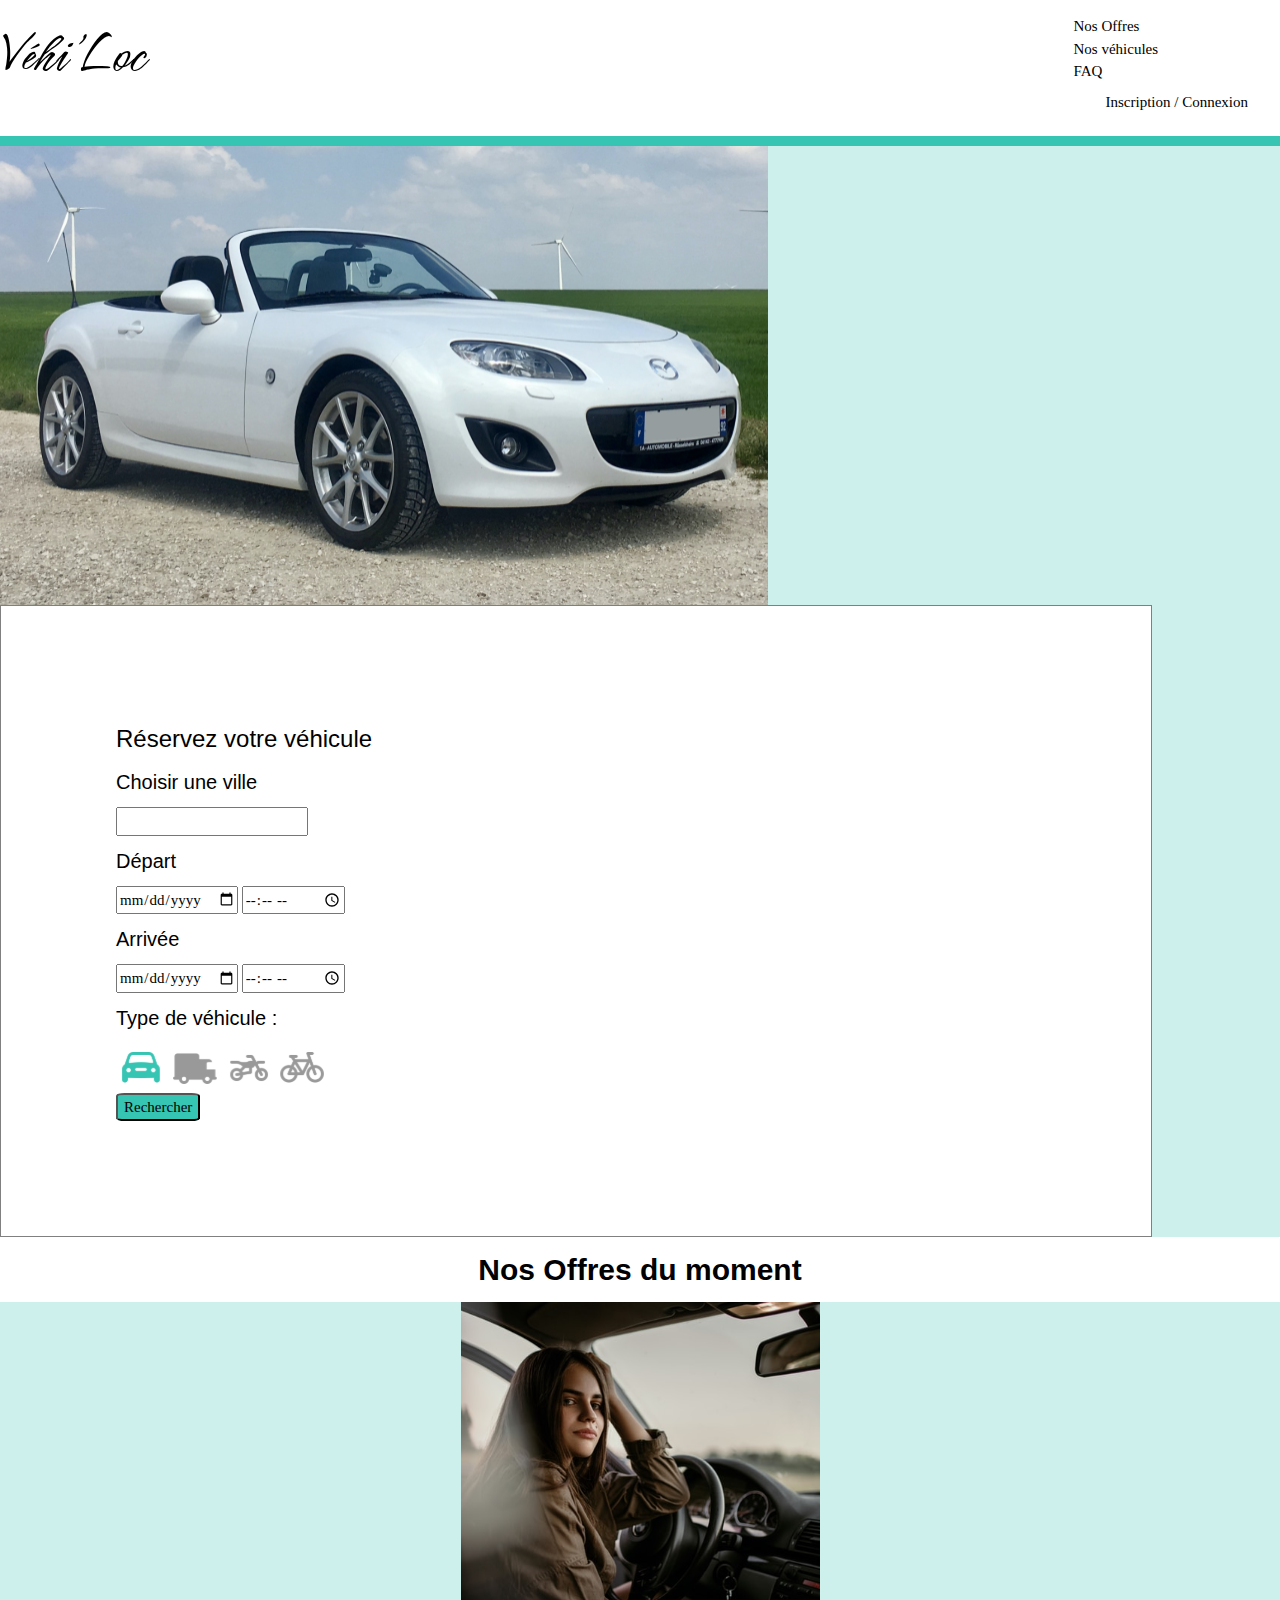
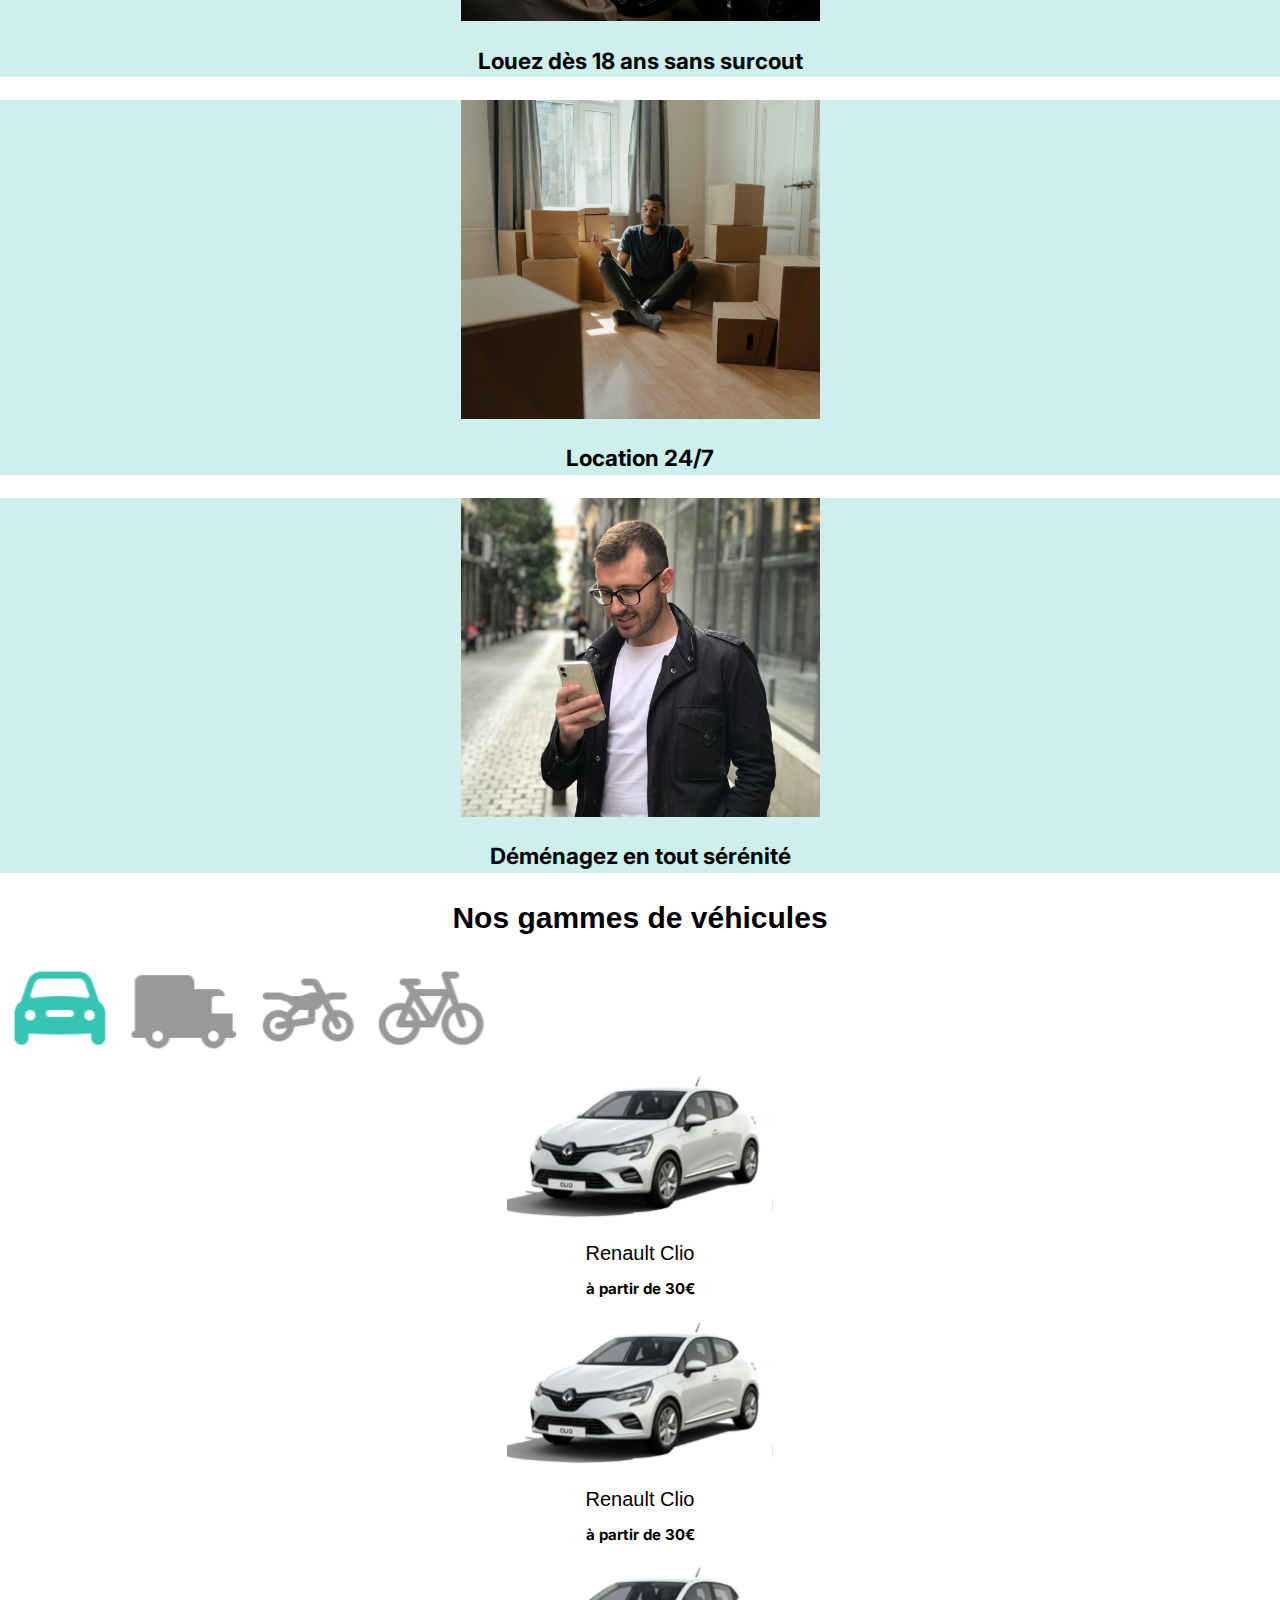
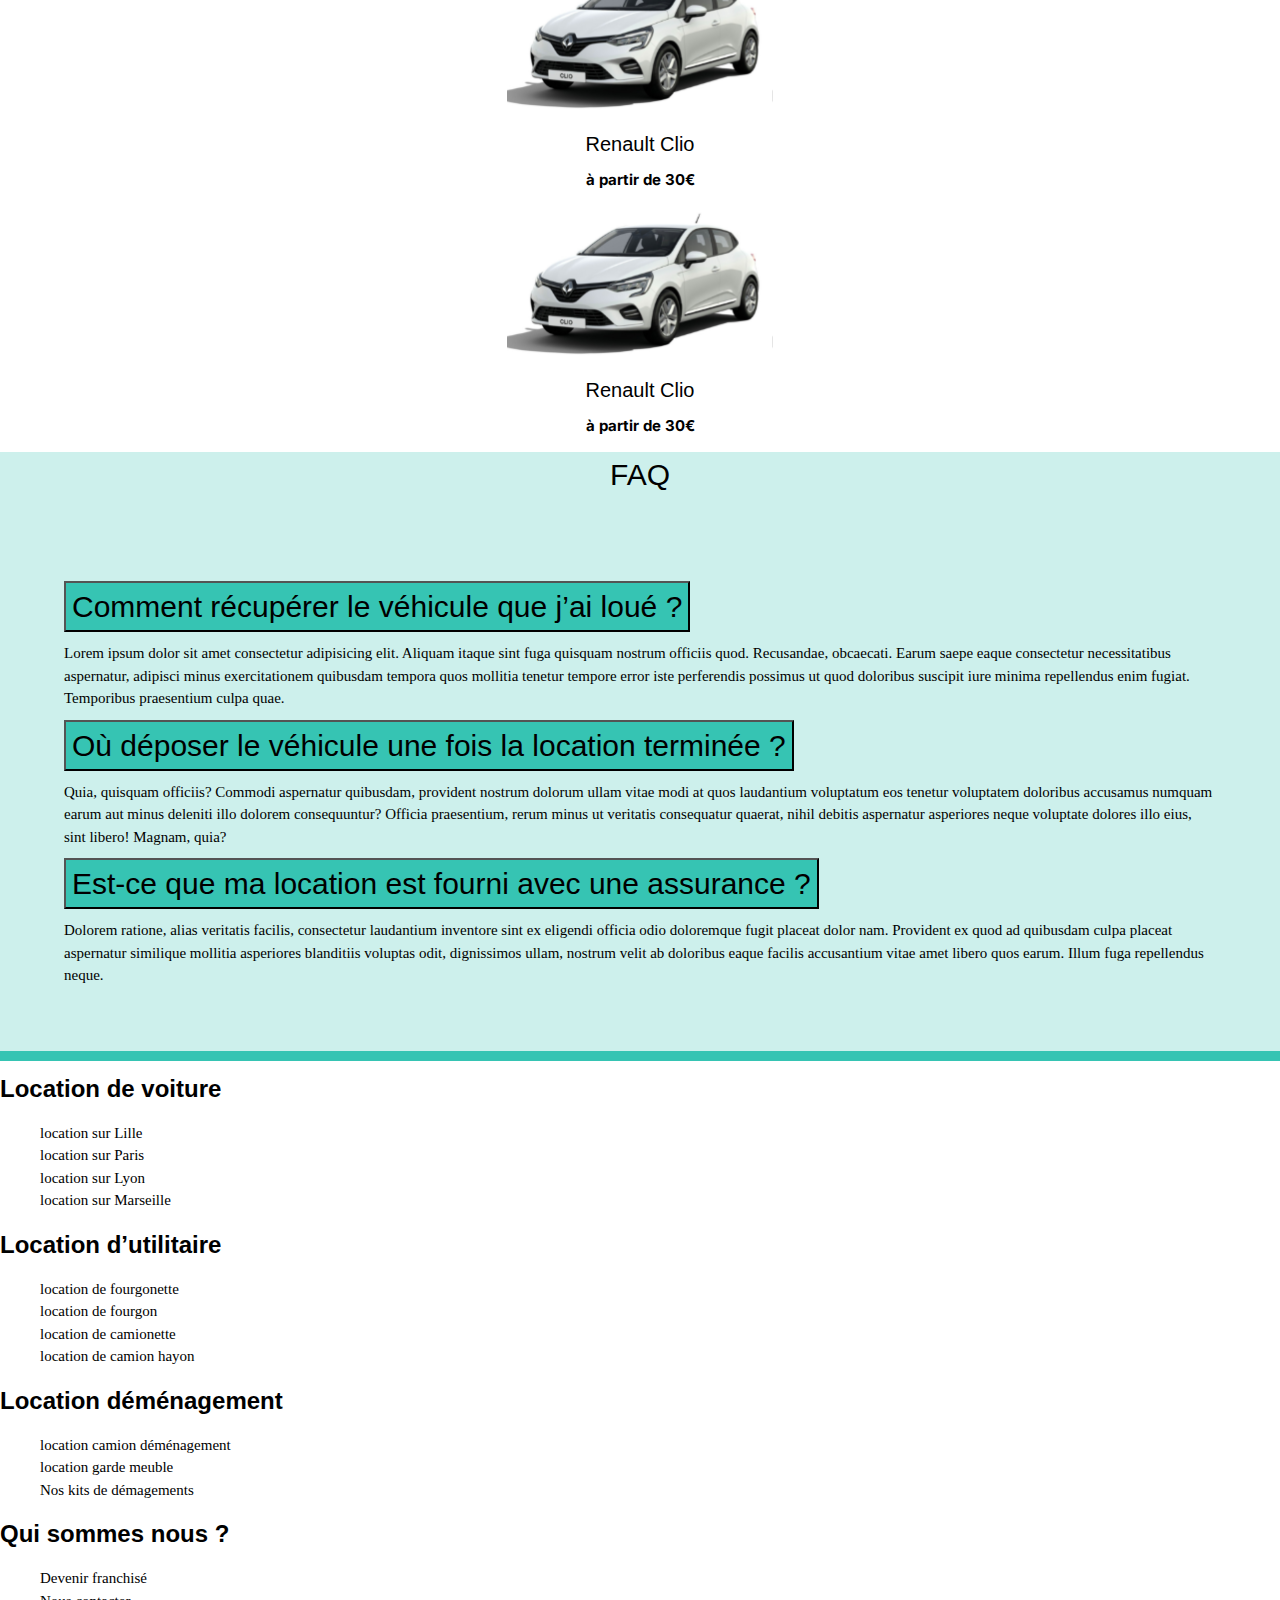
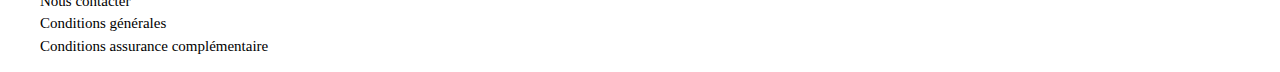
<file: views/index.html>
<!DOCTYPE html>
<html>
<head>
    <meta charset='utf-8'>
    <meta http-equiv='X-UA-Compatible' content='IE=edge'>
    <title>Exo BS</title>
    <meta name='viewport' content='width=device-width, initial-scale=1'>
    <link href="https://fonts.googleapis.com/css?family=Hurricane&display=swap" rel="stylesheet" />
    <link href="https://fonts.googleapis.com/css?family=Inter&display=swap" rel="stylesheet" />
    <link
      href="https://cdn.jsdelivr.net/npm/bootstrap@5.2.0-beta1/dist/css/bootstrap.min.css"
      rel="stylesheet"
      integrity="sha384-0evHe/X+R7YkIZDRvuzKMRqM+OrBnVFBL6DOitfPri4tjfHxaWutUpFmBp4vmVor"
      crossorigin="anonymous"
    />
    <link rel="stylesheet" href="https://www.w3schools.com/w3css/4/w3.css">
    <link rel='stylesheet' type='text/css' media='screen' href='../styles/style.css'>
    <script
      src="https://cdn.jsdelivr.net/npm/bootstrap@5.2.0-beta1/dist/js/bootstrap.bundle.min.js"
      integrity="sha384-pprn3073KE6tl6bjs2QrFaJGz5/SUsLqktiwsUTF55Jfv3qYSDhgCecCxMW52nD2"
      crossorigin="anonymous"
    ></script>
</head>
<body>
    <header class="d-flex justify-content-between align-items-baseline mx-2 my-2">
        <h1 class="titre ms-5" style="font-size:4rem">Véhi’Loc</h1>
        <nav>
            <ul class="column d-flex justify-content-evenly align-items-center">
                <li class="me-4"><a href="">Nos Offres</a></li>
                <li class="me-4"><a href="">Nos véhicules</a></li>
                <li class="me-4"><a href="">FAQ</a></li>
                <li class="me-4 w3-container">
                   <button onclick="document.getElementById('id01').style.display='block'" class="w3-button">
                    Inscription / Connexion</button>
                        <div id="id01" class="w3-modal">
                            <div class="w3-modal-content">
                                <div class="w3-container">
                                    <span onclick="document.getElementById('id01').style.display='none'" class="w3-button w3-display-topright">&times;</span>
                                    <p>Fonctionnalité en développement</p>
                                </div>
                            </div>
                        </div>
                    </li>
            </ul>
        </nav>
    </header>
    <section class="d-flex justify-content-between align-items-center my-2" style="background-color:#36C4B340; border-top:10px solid #36C4B3">
        <img src="../images/unsplash_pB7bUdsc0FM.svg" alt="image belle voiture" class="voiture">
        <article class="formulaire" style="margin-right:10%">
            <form action="" style="margin:10%">
                <h3>Réservez votre véhicule</h3>
                <div class="column">
                    <h4>Choisir une ville</h4>
                    <div>
                        <input type="text">
                    </div>
                </div>
                <div class="column">
                    <h4>Départ</h4>
                    <div class="row d-flex justify-content-evenly">
                        <input type="date" class="col-5">
                        <input type="time" class="col-5">
                    </div>
                </div>
                <div class="column">
                    <h4>Arrivée</h4>
                    <div class="row d-flex justify-content-evenly">
                        <input type="date" class="col-5">
                        <input type="time" class="col-5">
                    </div>
                </div>
                <div class="column">
                    <h4>Type de véhicule :</h4>
                    <div class="column d-flex justify-content-evenly">
                        <a href=""><img src="../images/Car.svg" alt="auto" class="vehi"></a>
                        <a href=""><img src="../images/Truck.svg" alt="camion" class="vehi"></a>
                        <a href=""><img src="../images/Dirt Bike.svg" alt="moto" class="vehi"></a>
                        <a href=""><img src="../images/Bicycle.svg" alt="velo" class="vehi"></a>
                    </div>
                </div>
                <input type="submit" value="Rechercher" style="border-radius:10%; background-color:#36C4B3" class="offset-2 col-8">
            </form>
        </article>
    </section>
    <section class="my-2">
        <h2 class="centre">Nos Offres du moment</h2>
        <div class="column d-flex justify-content-around align-items-stretch">
            <article>
                <div class="carte centre">
                    <img src="../images/Rectangle 9.svg" alt="jeune femme au volant">
                    <p>Louez dès 18 ans sans surcout</p>
                </div>
            </article>
            <article>
                <div class="carte centre">
                    <img src="../images/Rectangle 9-1.svg" alt="homme qui regarde son portable">
                    <p>Location 24/7</p>
                </div>
            </article>
            <article>
                <div class="carte centre">
                    <img src="../images/Rectangle 9-2.svg" alt="homme assis au milieu des cartons">
                    <p>Déménagez en tout sérénité</p>
                </div>
            </article>
    </section>
    <section class="my-2">
        <h2 class="centre">Nos gammes de véhicules</h2>
        <article class="column d-flex justify-content-around">
          <a href=""><img src="../images/Car.svg" alt="auto" class="vehiplus"></a>
          <a href=""><img src="../images/Truck.svg" alt="camion" class="vehiplus"></a>
          <a href=""><img src="../images/Dirt Bike.svg" alt="moto" class="vehiplus"></a>
          <a href=""><img src="../images/Bicycle.svg" alt="velo" class="vehiplus"></a>
        </article>
        <article class="column d-flex justify-content-between offset-2 col-8">
            <div class="centre">
                <a href=""><img src="../images/S8-renault-clio-comment-le-prix-de-base-s-est-envole-en-deux-ans-192370 1.svg" alt="Renault Clio">
                <p>
                <h4>Renault Clio</h4>
                à partir de 30€
                </p></a>
            </div>
            <div class="centre">
                <a href=""><img src="../images/S8-renault-clio-comment-le-prix-de-base-s-est-envole-en-deux-ans-192370 1.svg" alt="Renault Clio">
                <p>
                <h4>Renault Clio</h4>
                à partir de 30€
                </p></a>
            </div>
            <div class="centre">
                <a href=""><img src="../images/S8-renault-clio-comment-le-prix-de-base-s-est-envole-en-deux-ans-192370 1.svg" alt="Renault Clio">
                <p>
                <h4>Renault Clio</h4>
                à partir de 30€
                </p></a>
            </div>
            <div class="centre">
                <a href=""><img src="../images/S8-renault-clio-comment-le-prix-de-base-s-est-envole-en-deux-ans-192370 1.svg" alt="Renault Clio">
                <p>
                <h4>Renault Clio</h4>
                à partir de 30€
                </p></a>
            </div>
        </article>
    </section>
    <section class="fond my-2"  style="border-bottom:10px solid #36C4B3">
        <h2 style="text-align: center">FAQ</h2>
        <article class="accordeon">
          <div class="accordion" id="accordionExample">
            <div class="accordion-item">
              <h2 class="accordion-header" id="headingOne">
                <button
                  class="accordion-button bouton-vert"
                  type="button"
                  data-bs-toggle="collapse"
                  data-bs-target="#collapseOne"
                  aria-expanded="false"
                  aria-controls="collapseOne"
                >
                Comment récupérer le véhicule que j’ai loué ?
                </button>
              </h2>
              <div
                id="collapseOne"
                class="accordion-collapse collapse show"
                aria-labelledby="headingOne"
                data-bs-parent="#accordionExample"
              >
                <div class="accordion-body">
                  Lorem ipsum dolor sit amet consectetur adipisicing elit. Aliquam itaque sint fuga quisquam nostrum
                              officiis quod. Recusandae, obcaecati. Earum saepe eaque consectetur necessitatibus aspernatur,
                              adipisci minus exercitationem quibusdam tempora quos mollitia tenetur tempore error iste perferendis
                              possimus ut quod doloribus suscipit iure minima repellendus enim fugiat. Temporibus praesentium
                              culpa quae.
                </div>
              </div>
            </div>
            <div class="accordion-item">
              <h2 class="accordion-header" id="headingTwo">
                <button
                  class="accordion-button collapsed bouton-vert"
                  type="button"
                  data-bs-toggle="collapse"
                  data-bs-target="#collapseTwo"
                  aria-expanded="false"
                  aria-controls="collapseTwo"
                >
                Où déposer le véhicule une fois la location terminée ?
                </button>
              </h2>
              <div
                id="collapseTwo"
                class="accordion-collapse collapse"
                aria-labelledby="headingTwo"
                data-bs-parent="#accordionExample"
              >
                <div class="accordion-body">
                  Quia, quisquam officiis? Commodi aspernatur quibusdam, provident nostrum dolorum ullam vitae modi at
                              quos laudantium voluptatum eos tenetur voluptatem doloribus accusamus numquam earum aut minus
                              deleniti illo dolorem consequuntur? Officia praesentium, rerum minus ut veritatis consequatur
                              quaerat, nihil debitis aspernatur asperiores neque voluptate dolores illo eius, sint libero! Magnam,
                              quia?
                </div>
              </div>
            </div>
            <div class="accordion-item">
              <h2 class="accordion-header" id="headingThree">
                <button
                  class="accordion-button collapsed bouton-vert"
                  type="button"
                  data-bs-toggle="collapse"
                  data-bs-target="#collapseThree"
                  aria-expanded="false"
                  aria-controls="collapseThree"
                >
                Est-ce que ma location est fourni avec une
                assurance ?
                </button>
              </h2>
              <div
                id="collapseThree"
                class="accordion-collapse collapse"
                aria-labelledby="headingThree"
                data-bs-parent="#accordionExample"
              >
                <div class="accordion-body">
                  Dolorem ratione, alias veritatis facilis, consectetur laudantium inventore sint ex eligendi officia
                              odio doloremque fugit placeat dolor nam. Provident ex quod ad quibusdam culpa placeat aspernatur
                              similique mollitia asperiores blanditiis voluptas odit, dignissimos ullam, nostrum velit ab
                              doloribus eaque facilis accusantium vitae amet libero quos earum. Illum fuga repellendus neque.
                </div>
              </div>
            </div>
          </div>
            
        </article>
    </section>

    <footer class="column d-flex justify-content-between my-2">
        <div class="column">
            <h3 style="font-weight:bold">Location de voiture</h3>
            <ul>
                <li>location sur Lille</li>
                <li>location sur Paris</li>
                <li>location sur Lyon</li>
                <li>location sur Marseille</li>
            </ul>
        </div>
        <div class="column">
            <h3 style="font-weight:bold">Location d’utilitaire</h3>
            <ul>
                <li>location de fourgonette</li>
                <li>location de fourgon</li>
                <li>location de camionette</li>
                <li>location de camion hayon</li>
            </ul>
        </div>
        <div class="column">
            <h3 style="font-weight:bold">Location déménagement</h3>
            <ul>
                <li>location camion déménagement</li>
                <li>location garde meuble</li>
                <li>Nos kits de démagements</li>
            </ul>
        </div>
        <div class="column">
            <h3 style="font-weight:bold">Qui sommes nous ?</h3>
            <ul>
                <li>Devenir franchisé</li>
                <li>Nous contacter</li>
                <li>Conditions générales</li>
                <li>Conditions assurance complémentaire</li>
            </ul>
        </div>
    </footer>
</body>
</html>
</file>
<file: styles/style.css>
@font-face {
    font-family: "Hurricane";
    src: url("https://fonts.googleapis.com/css?family=Inter&display=swap");
}
@font-face {
    font-family: "Inter";
    src:url("https://fonts.googleapis.com/css?family=Inter&display=swap");
}

body {
    font-family: "Inter";
}
.titre {
    font-family: "Hurricane";
}
header {
    display: flex;
    flex-flow: row nowrap;
    justify-content: space-between;
}
header>ul {
    display: flex;
    flex-flow: row nowrap;
    justify-content: flex-end;
}
li {
    list-style-type: none;
}
.bouton-vert {
    background-color: #36C4B3;
}
.fond {
    background-color: #36C4B340;
}
.accordeon {
    padding: 5%;
}
a {
    text-decoration: none;
    color: black;
}
.centre {
    text-align: center;
    font-weight: bold;
}
.carte {
    background-color:  #36C4B340;
    font-weight: bold;
    font-size: 1.5rem;
}
section:first-child>img {
    width: 50%;
}
.vehi {
    width: 50px;
    height: 50px;
}
.vehiplus {
    width:120px;
    height:120px;
}
.vehi:hover {
    width:75px;
    height:75px;
}
.vehiplus:hover {
    width:150px;
    height:150px;
}
.voiture {
    width: 60%;
    height: 60%;
}
.formulaire {
    background-color: white;
    border: 1px solid grey;
}
</file>
